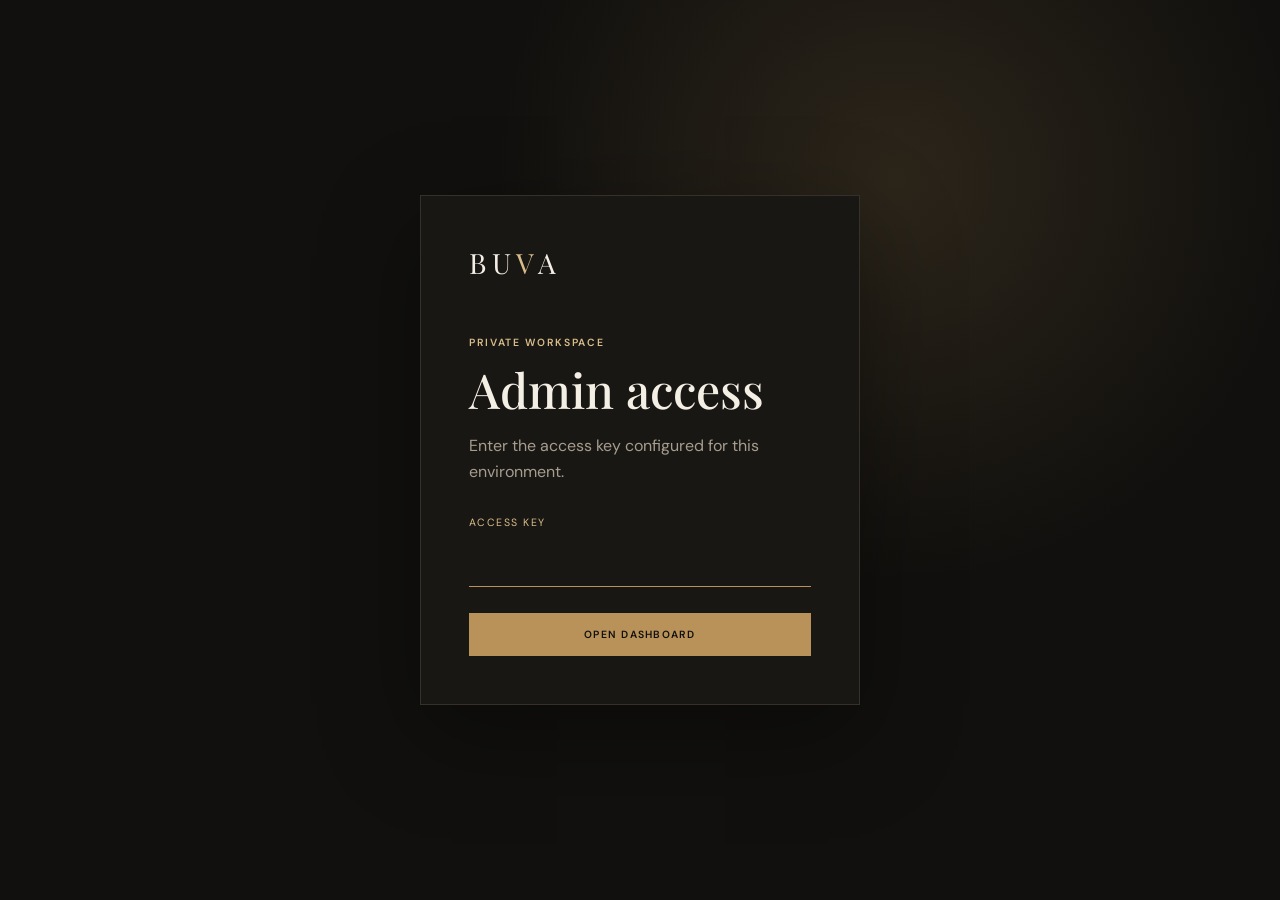
<file: admin/index.html>
<!DOCTYPE html>
<html lang="en">
<head>
  <meta charset="UTF-8">
  <meta name="viewport" content="width=device-width, initial-scale=1.0">
  <meta name="robots" content="noindex, nofollow">
  <title>Buva Admin — Orders</title>
  <link rel="stylesheet" href="admin.css">
</head>
<body>
  <main>
    <section class="login-view" data-login-view>
      <form class="login-card" data-login-form>
        <a class="brand" href="/">BU<span>V</span>A</a>
        <p class="eyebrow">Private workspace</p>
        <h1>Admin access</h1>
        <p>Enter the access key configured for this environment.</p>
        <label for="admin-key">Access key</label>
        <input id="admin-key" name="key" type="password" autocomplete="current-password" required autofocus>
        <p class="form-error" data-login-error role="alert" hidden></p>
        <button type="submit">Open dashboard</button>
      </form>
    </section>

    <section class="dashboard" data-dashboard hidden>
      <header class="topbar">
        <div><a class="brand" href="/">BU<span>V</span>A</a><span class="admin-label">Admin</span></div>
        <nav class="section-nav" aria-label="Admin sections">
          <button class="active" type="button" data-admin-view="orders">Orders</button>
          <button type="button" data-admin-view="products">Products</button>
        </nav>
        <button class="text-button" type="button" data-logout>Lock dashboard</button>
      </header>

      <div class="workspace" data-view-panel="orders">
        <div class="page-heading">
          <div><p class="eyebrow">Order management</p><h1>Orders</h1></div>
          <button class="refresh-button" type="button" data-refresh>Refresh</button>
        </div>

        <section class="stats" aria-label="Order summary">
          <article><span>Total orders</span><strong data-stat="totalOrders">—</strong></article>
          <article><span>Pending</span><strong data-stat="pendingOrders">—</strong></article>
          <article><span>To fulfil</span><strong data-stat="fulfilmentOrders">—</strong></article>
          <article><span>Active revenue</span><strong data-stat="revenuePaise">—</strong></article>
        </section>

        <section class="orders-panel">
          <div class="orders-tools">
            <div class="filters" aria-label="Filter orders by status">
              <button class="filter active" type="button" data-status="">All</button>
              <button class="filter" type="button" data-status="pending">Pending</button>
              <button class="filter" type="button" data-status="confirmed">Confirmed</button>
              <button class="filter" type="button" data-status="packed">Packed</button>
              <button class="filter" type="button" data-status="shipped">Shipped</button>
              <button class="filter" type="button" data-status="delivered">Delivered</button>
              <button class="filter" type="button" data-status="cancelled">Cancelled</button>
              <button class="filter" type="button" data-status="returned">Returned</button>
            </div>
            <form class="search" data-search-form>
              <label class="sr-only" for="order-search">Search orders</label>
              <input id="order-search" name="search" type="search" placeholder="Order, customer or email">
              <button type="submit">Search</button>
            </form>
          </div>

          <div class="table-wrap">
            <table>
              <thead><tr><th>Order</th><th>Customer</th><th>Placed</th><th>Items</th><th>Total</th><th>Status</th></tr></thead>
              <tbody data-orders-body><tr><td colspan="6" class="empty-state">Loading orders…</td></tr></tbody>
            </table>
          </div>
          <p class="results-note" data-results-note></p>
        </section>
      </div>

      <div class="workspace" data-view-panel="products" hidden>
        <div class="page-heading">
          <div><p class="eyebrow">Catalogue management</p><h1>Products</h1></div>
          <button class="refresh-button primary" type="button" data-product-create>New product</button>
        </div>

        <section class="stats" aria-label="Catalogue summary">
          <article><span>Total products</span><strong data-product-stat="totalProducts">—</strong></article>
          <article><span>Active</span><strong data-product-stat="activeProducts">—</strong></article>
          <article><span>Low stock</span><strong data-product-stat="lowStockProducts">—</strong></article>
          <article><span>Available units</span><strong data-product-stat="availableUnits">—</strong></article>
        </section>

        <section class="orders-panel">
          <div class="orders-tools">
            <div class="filters" aria-label="Filter products">
              <button class="filter active" type="button" data-product-active="all">All</button>
              <button class="filter" type="button" data-product-active="true">Active</button>
              <button class="filter" type="button" data-product-active="false">Archived</button>
              <button class="filter" type="button" data-product-low-stock>Low stock</button>
            </div>
            <form class="search" data-product-search-form>
              <label class="sr-only" for="product-search">Search products</label>
              <input id="product-search" name="search" type="search" placeholder="Product, SKU or slug">
              <button type="submit">Search</button>
            </form>
          </div>

          <div class="table-wrap">
            <table>
              <thead><tr><th>Product</th><th>SKU</th><th>Category</th><th>Price · ₹</th><th>Inventory</th><th>Status</th><th>Actions</th></tr></thead>
              <tbody data-products-body><tr><td colspan="7" class="empty-state">Loading products…</td></tr></tbody>
            </table>
          </div>
          <p class="results-note" data-product-results-note></p>
        </section>
      </div>
    </section>
  </main>

  <div class="detail-shell" data-detail-shell>
    <button class="detail-overlay" type="button" data-detail-close aria-label="Close order details"></button>
    <aside class="detail-drawer" role="dialog" aria-modal="true" aria-labelledby="detail-title" aria-hidden="true">
      <div data-detail-content></div>
    </aside>
  </div>

  <div class="toast" data-toast role="status"></div>
  <script src="admin.js"></script>
</body>
</html>
</file>
<file: admin/admin.css>
@import url('https://fonts.googleapis.com/css2?family=DM+Sans:wght@400;500;600&family=Playfair+Display:ital,wght@0,500;1,500&display=swap');

:root { --ink:#11100e; --panel:#191713; --panel-2:#211e19; --ivory:#f4efe5; --muted:#a69d8f; --gold:#b89258; --gold-light:#d8bd8b; --line:#353029; --danger:#d98a78; }
* { box-sizing: border-box; }
html { color-scheme: dark; }
body { margin:0; background:var(--ink); color:var(--ivory); font-family:'DM Sans',sans-serif; }
body.detail-open { overflow:hidden; }
button,input { font:inherit; }
button { cursor:pointer; }
[hidden] { display:none !important; }
.sr-only { position:absolute; width:1px; height:1px; padding:0; overflow:hidden; clip:rect(0,0,0,0); white-space:nowrap; border:0; }
.brand { color:var(--ivory); font-family:'Playfair Display',serif; font-size:1.75rem; letter-spacing:.2em; text-decoration:none; }
.brand span,.eyebrow { color:var(--gold-light); }
.eyebrow { margin:0 0 8px; font-size:.65rem; font-weight:600; letter-spacing:.16em; text-transform:uppercase; }
h1,h2,h3 { margin-top:0; font-family:'Playfair Display',serif; font-weight:500; }
.login-view { min-height:100svh; display:grid; place-items:center; padding:24px; background:radial-gradient(circle at 70% 20%,rgba(184,146,88,.16),transparent 35%); }
.login-card { width:min(440px,100%); padding:48px; border:1px solid var(--line); background:var(--panel); box-shadow:0 30px 90px rgba(0,0,0,.35); }
.login-card .brand { display:inline-block; margin-bottom:55px; }
.login-card h1 { margin-bottom:12px; font-size:3rem; }
.login-card > p:not(.eyebrow,.form-error) { margin:0 0 32px; color:var(--muted); line-height:1.6; }
.login-card label { display:block; margin-bottom:8px; color:var(--gold-light); font-size:.66rem; letter-spacing:.14em; text-transform:uppercase; }
.login-card input { width:100%; padding:14px 0; border:0; border-bottom:1px solid var(--line); outline:0; background:transparent; color:var(--ivory); }
.login-card input:focus { border-color:var(--gold); }
.login-card button,.refresh-button,.search button,.status-action { min-height:43px; border:1px solid var(--gold); background:var(--gold); color:var(--ink); font-size:.65rem; font-weight:600; letter-spacing:.12em; text-transform:uppercase; }
.login-card button { width:100%; margin-top:26px; }
.form-error { margin:15px 0 0; color:var(--danger); font-size:.75rem; }
.topbar { height:76px; display:flex; align-items:center; justify-content:space-between; padding:0 clamp(20px,4vw,60px); border-bottom:1px solid var(--line); background:rgba(17,16,14,.95); }
.topbar > div { display:flex; align-items:center; gap:18px; }
.admin-label { padding-left:18px; border-left:1px solid var(--line); color:var(--muted); font-size:.66rem; letter-spacing:.14em; text-transform:uppercase; }
.section-nav { align-self:stretch; display:flex; align-items:center; gap:28px; }
.section-nav button { height:100%; padding:0 3px; border:0; border-bottom:2px solid transparent; background:none; color:var(--muted); font-size:.68rem; letter-spacing:.12em; text-transform:uppercase; }
.section-nav button.active { border-bottom-color:var(--gold); color:var(--gold-light); }
.text-button { padding:8px 0; border:0; border-bottom:1px solid var(--line); background:none; color:var(--muted); font-size:.68rem; }
.workspace { width:min(1400px,calc(100% - 40px)); margin:auto; padding:55px 0 80px; }
.page-heading { display:flex; align-items:end; justify-content:space-between; gap:30px; }
.page-heading h1 { margin:0; font-size:4rem; }
.refresh-button { padding:0 20px; background:transparent; color:var(--gold-light); }
.refresh-button.primary { background:var(--gold); color:var(--ink); }
.stats { display:grid; grid-template-columns:repeat(4,1fr); gap:1px; margin:38px 0 28px; border:1px solid var(--line); background:var(--line); }
.stats article { padding:24px; background:var(--panel); }
.stats span { display:block; margin-bottom:12px; color:var(--muted); font-size:.64rem; letter-spacing:.12em; text-transform:uppercase; }
.stats strong { font-family:'Playfair Display',serif; font-size:2rem; font-weight:500; }
.orders-panel { border:1px solid var(--line); background:var(--panel); }
.orders-tools { display:flex; align-items:center; justify-content:space-between; gap:24px; padding:20px; border-bottom:1px solid var(--line); }
.filters { display:flex; flex-wrap:wrap; gap:7px; }
.filter { padding:8px 11px; border:1px solid var(--line); background:transparent; color:var(--muted); font-size:.61rem; text-transform:capitalize; }
.filter.active,.filter:hover { border-color:var(--gold); color:var(--gold-light); }
.search { display:flex; min-width:min(330px,100%); }
.search input { min-width:0; flex:1; padding:10px 13px; border:1px solid var(--line); border-right:0; outline:0; background:var(--ink); color:var(--ivory); }
.search input:focus { border-color:var(--gold); }
.search button { min-height:39px; padding:0 14px; }
.table-wrap { overflow-x:auto; }
table { width:100%; border-collapse:collapse; }
th,td { padding:17px 20px; border-bottom:1px solid var(--line); text-align:left; white-space:nowrap; }
th { color:var(--muted); font-size:.61rem; font-weight:500; letter-spacing:.12em; text-transform:uppercase; }
td { font-size:.76rem; }
tbody tr[data-order-id] { transition:background .2s; cursor:pointer; }
tbody tr[data-order-id]:hover { background:var(--panel-2); }
.order-number { color:var(--gold-light); font-weight:600; }
.customer-cell span { display:block; color:var(--muted); font-size:.66rem; }
.product-cell { display:flex; align-items:center; gap:13px; }
.product-cell img { width:48px; height:48px; flex:0 0 auto; object-fit:cover; background:var(--ink); }
.product-cell strong { display:block; color:var(--ivory); font-size:.76rem; }
.product-cell span { display:block; margin-top:3px; color:var(--muted); font-size:.62rem; }
.stock-low { color:#e1c88e; }
.stock-zero { color:var(--danger); }
.status { display:inline-block; padding:6px 9px; border:1px solid var(--line); border-radius:20px; font-size:.58rem; letter-spacing:.09em; text-transform:uppercase; }
.status-pending { border-color:#816d47; color:#e1c88e; }
.status-confirmed,.status-packed { border-color:#596e83; color:#a9c6df; }
.status-shipped { border-color:#6b5681; color:#c8ace4; }
.status-delivered { border-color:#4e765e; color:#9ed1ae; }
.status-cancelled,.status-returned { border-color:#754d48; color:#e4a69c; }
.empty-state { height:180px; color:var(--muted); text-align:center; }
.results-note { margin:0; padding:14px 20px; color:var(--muted); font-size:.65rem; }
.detail-shell { position:fixed; z-index:20; inset:0; visibility:hidden; pointer-events:none; }
.detail-overlay { position:absolute; inset:0; border:0; background:rgba(0,0,0,.72); opacity:0; transition:.25s; }
.detail-drawer { position:absolute; top:0; right:0; width:min(590px,100%); height:100%; overflow-y:auto; border-left:1px solid var(--line); background:var(--panel); transform:translateX(100%); transition:.3s; }
.detail-open .detail-shell { visibility:visible; pointer-events:auto; }
.detail-open .detail-overlay,.detail-open .detail-drawer { pointer-events:auto; }
.detail-open .detail-overlay { opacity:1; }
.detail-open .detail-drawer { transform:none; }
.detail-head { display:flex; justify-content:space-between; gap:20px; padding:30px; border-bottom:1px solid var(--line); }
.detail-head h2 { margin:0; font-size:2rem; }
.close-button { width:40px; height:40px; border:1px solid var(--line); background:none; color:var(--ivory); font-size:1.4rem; }
.detail-body { padding:28px 30px 40px; }
.detail-section { margin-bottom:32px; }
.detail-section h3 { margin-bottom:14px; color:var(--gold-light); font-family:'DM Sans',sans-serif; font-size:.65rem; letter-spacing:.14em; text-transform:uppercase; }
.detail-grid { display:grid; grid-template-columns:1fr 1fr; gap:15px 25px; }
.detail-grid span,.totals span { display:block; color:var(--muted); font-size:.62rem; letter-spacing:.08em; text-transform:uppercase; }
.detail-grid strong { display:block; margin-top:4px; font-size:.78rem; font-weight:500; overflow-wrap:anywhere; }
.address { color:var(--muted); font-size:.78rem; line-height:1.7; }
.line-item { display:grid; grid-template-columns:1fr auto; gap:6px 20px; padding:15px 0; border-bottom:1px solid var(--line); }
.line-item strong { font-size:.8rem; }
.line-item span { color:var(--muted); font-size:.68rem; }
.totals { display:grid; gap:10px; }
.totals div { display:flex; justify-content:space-between; }
.totals .grand-total { margin-top:5px; padding-top:15px; border-top:1px solid var(--line); }
.totals .grand-total strong { color:var(--gold-light); font-family:'Playfair Display',serif; font-size:1.5rem; }
.status-actions { display:flex; flex-wrap:wrap; gap:9px; }
.status-action { padding:0 15px; }
.status-action.danger { border-color:#754d48; background:transparent; color:#e4a69c; }
.status-action:disabled { cursor:wait; opacity:.5; }
.product-form { display:grid; gap:22px; }
.product-form-grid { display:grid; grid-template-columns:1fr 1fr; gap:18px 22px; }
.product-form-grid .full { grid-column:1 / -1; }
.product-form label { display:grid; gap:7px; color:var(--gold-light); font-size:.62rem; letter-spacing:.11em; text-transform:uppercase; }
.product-form input,.product-form select,.product-form textarea { width:100%; padding:11px 12px; border:1px solid var(--line); outline:0; background:var(--ink); color:var(--ivory); font:inherit; font-size:.76rem; }
.product-form input:focus,.product-form select:focus,.product-form textarea:focus { border-color:var(--gold); }
.product-form textarea { min-height:82px; resize:vertical; }
.product-form .checkbox-row { display:flex; align-items:center; gap:22px; }
.product-form .checkbox-row label { display:flex; grid-template-columns:none; align-items:center; gap:8px; color:var(--muted); text-transform:none; }
.product-form .checkbox-row input { width:16px; height:16px; accent-color:var(--gold); }
.product-form-help { margin:-12px 0 0; color:var(--muted); font-size:.64rem; line-height:1.5; }
.product-form-error { margin:0; padding:12px 14px; border-left:2px solid var(--danger); background:rgba(217,138,120,.08); color:#f0b4a6; font-size:.72rem; }
.product-form-actions { display:flex; gap:10px; padding-top:4px; }
.product-form-actions button { flex:1; }
.inline-product-field { display:flex; align-items:center; gap:5px; min-width:95px; color:var(--muted); }
.inline-product-field input { width:88px; padding:8px 9px; border:1px solid var(--line); background:var(--ink); color:var(--ivory); font:inherit; font-size:.72rem; }
.inline-product-field input:focus { border-color:var(--gold); outline:0; }
.inline-product-actions { display:flex; align-items:center; gap:9px; min-width:145px; }
.inline-product-actions .status-action { min-height:34px; padding:0 11px; }
.inline-product-actions .text-button { white-space:nowrap; }
.secondary-action { min-height:43px; border:1px solid var(--line); background:transparent; color:var(--muted); font-size:.65rem; letter-spacing:.12em; text-transform:uppercase; }
.toast { position:fixed; z-index:30; right:22px; bottom:22px; max-width:340px; padding:14px 18px; background:var(--ivory); color:var(--ink); font-size:.72rem; opacity:0; transform:translateY(10px); pointer-events:none; transition:.2s; }
.toast.show { opacity:1; transform:none; }

@media(max-width:900px){.stats{grid-template-columns:1fr 1fr}.orders-tools{align-items:stretch;flex-direction:column}.search{min-width:0}.workspace{width:min(100% - 28px,1400px)}}
@media(max-width:620px){.login-card{padding:34px 25px}.topbar{height:66px}.topbar .brand{font-size:1.35rem}.admin-label{display:none}.section-nav{gap:12px}.section-nav button{font-size:.58rem}[data-logout]{font-size:0;width:28px}[data-logout]::after{content:'Lock';font-size:.58rem}.workspace{padding-top:35px}.page-heading h1{font-size:3rem}.stats{grid-template-columns:1fr 1fr}.stats article{padding:18px 15px}.stats strong{font-size:1.55rem}th,td{padding:14px}.detail-head,.detail-body{padding-right:20px;padding-left:20px}.detail-grid,.product-form-grid{grid-template-columns:1fr}.product-form-grid .full{grid-column:auto}.detail-drawer{width:100%}}
</file>
